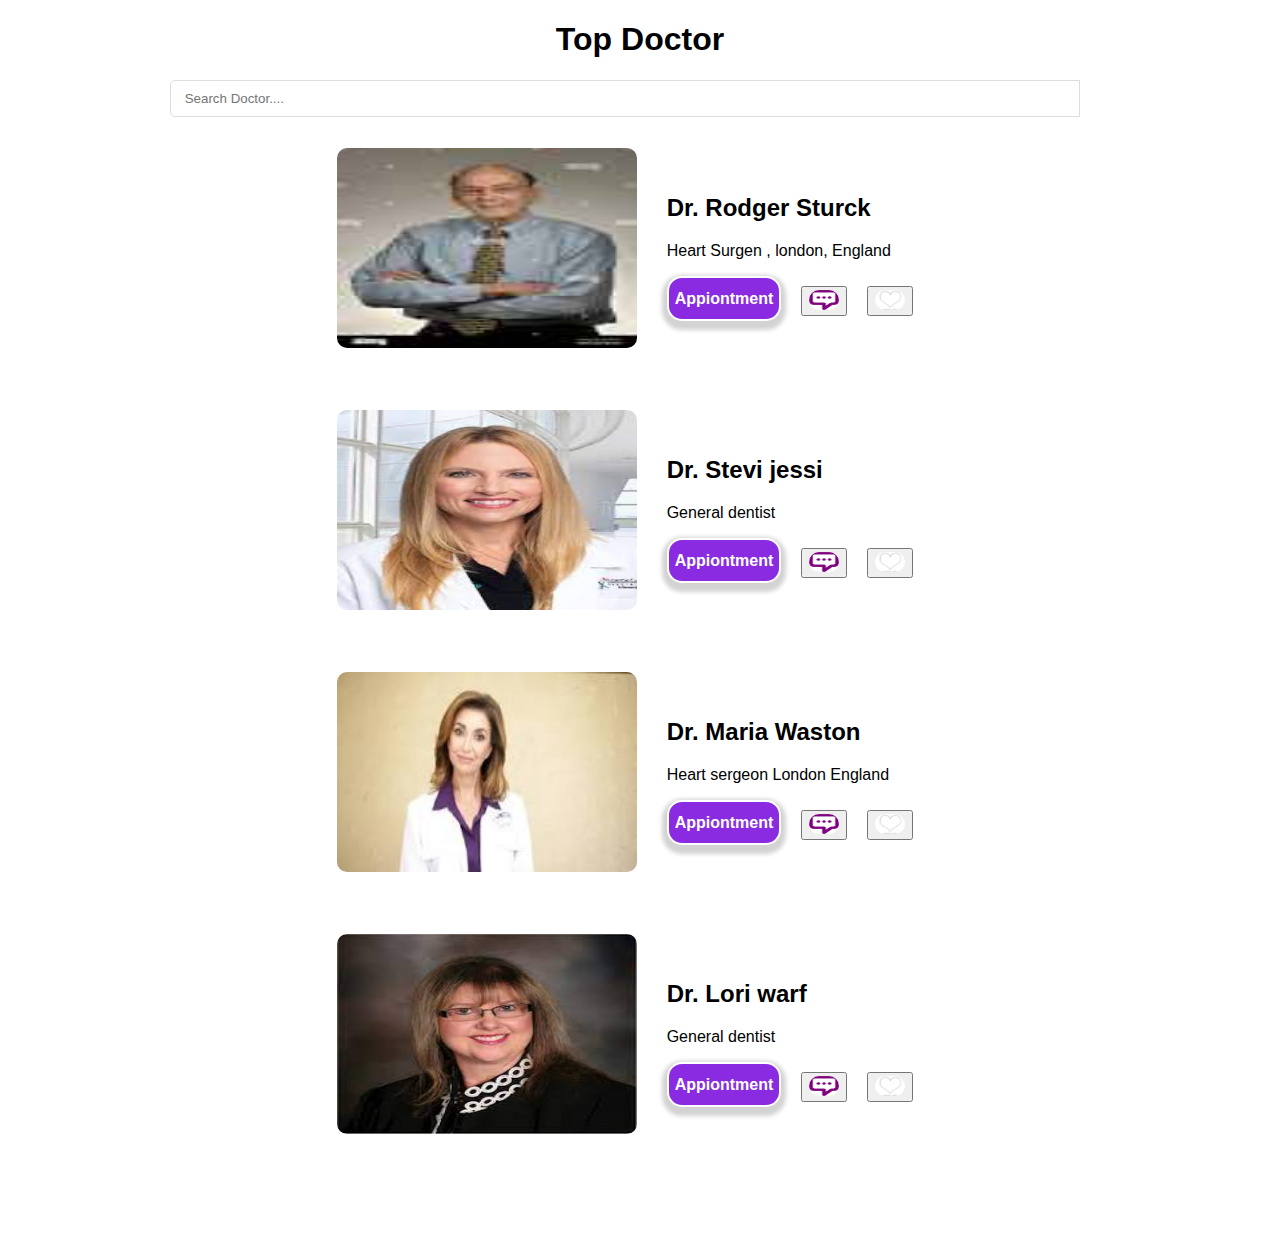
<file: Devathon/home top doctor/index.html>
<!DOCTYPE html>
<html lang="en">
<head>
    <meta charset="UTF-8">
    <meta http-equiv="X-UA-Compatible" content="IE=edge">
    <meta name="viewport" content="width=device-width, initial-scale=1.0">
    <title>Home</title>
    <link rel="stylesheet" type="text/css" href="./style.css">
    <script src="./index.js"></script>
    <link href='https://unpkg.com/boxicons@2.1.4/css/boxicons.min.css' rel='stylesheet'>
</head>
<body>
    <div style="text-align: center;">
    <h1>Top Doctor</h1>
    </div>
    
    <div class="search-bar">
        <input type="text" placeholder=" Search Doctor....">
   </button>
   
</div>
<div class="product-details-container">
<div class="product">
    <img src="../images folder/rodger.jpg" alt="Image 1">
    <div class="description">
        <h2>Dr. Rodger Sturck</h2>
        <p>Heart Surgen , london, England
            </p>
            <div style="display: flex; justify-content: space-between;">
            <button style="background-color: blueviolet;" id="signUp" type="submit" class="btn">Appiontment</button>
<button style="height: 30px; margin-top: 10px; margin-left: 20px; color: blueviolet;"><img style="height: 20px; width: 30px; " src="../images folder/messege.png"></button>            
<button style="height: 30px; margin-top: 10px; margin-left: 20px; "><img style="height: 20px; width: 30px;  color: blueviolet;" src="../images folder/heart.jpg"></button>            


</div>  
</div>
</div>


<div class="product-details-container">
    <div class="product">
        <img src="../images folder/stevi jesi.jpg" alt="Image 1">
        <div class="description">
            <h2>Dr. Stevi jessi</h2>
            <p>General dentist
                </p>
                <div style="display: flex; justify-content: space-between;">
                    <button style="background-color: blueviolet;" id="signUp" type="submit" class="btn">Appiontment</button>
        <button style="height: 30px; margin-top: 10px; margin-left: 20px; color: blueviolet;"><img style="height: 20px; width: 30px; " src="../images folder/messege.png"></button>            
        <button style="height: 30px; margin-top: 10px; margin-left: 20px; "><img style="height: 20px; width: 30px;  color: blueviolet;" src="../images folder/heart.jpg"></button>            
        
        
        </div> 
        </div>
    </div>

    



    <div class="product-details-container">
        <div class="product">
            <img src="../images folder/dr maria img.jpg" alt="Image 1">
            <div class="description">
                <h2>Dr. Maria Waston </h2>
           
                <p>Heart sergeon
                    London England</p>
                    <div style="display: flex; justify-content: space-between;">
                        <button style="background-color: blueviolet;" id="signUp" type="submit" class="btn">Appiontment</button>
            <button style="height: 30px; margin-top: 10px; margin-left: 20px; color: blueviolet;"><img style="height: 20px; width: 30px; " src="../images folder/messege.png"></button>            
            <button style="height: 30px; margin-top: 10px; margin-left: 20px; "><img style="height: 20px; width: 30px;  color: blueviolet;" src="../images folder/heart.jpg"></button>            
            
            
            </div> 
            </div>
        </div>


    <div class="product-details-container">
        <div class="product">
            <img src="../images folder/dr. lori.jpg" alt="Image 1">
            <div class="description">
                <h2>Dr. Lori warf</h2>
                <p>General dentist
                    </p>
                    <div style="display: flex; justify-content: space-between;">
                        <button style="background-color: blueviolet;" id="signUp" type="submit" class="btn">Appiontment</button>
            <button style="height: 30px; margin-top: 10px; margin-left: 20px; color: blueviolet;"><img style="height: 20px; width: 30px; " src="../images folder/messege.png"></button>            
            <button style="height: 30px; margin-top: 10px; margin-left: 20px; "><img style="height: 20px; width: 30px;  color: blueviolet;" src="../images folder/heart.jpg"></button>            
            
            
            </div> 
            </div>
        </div>
    
   
</html>
</file>
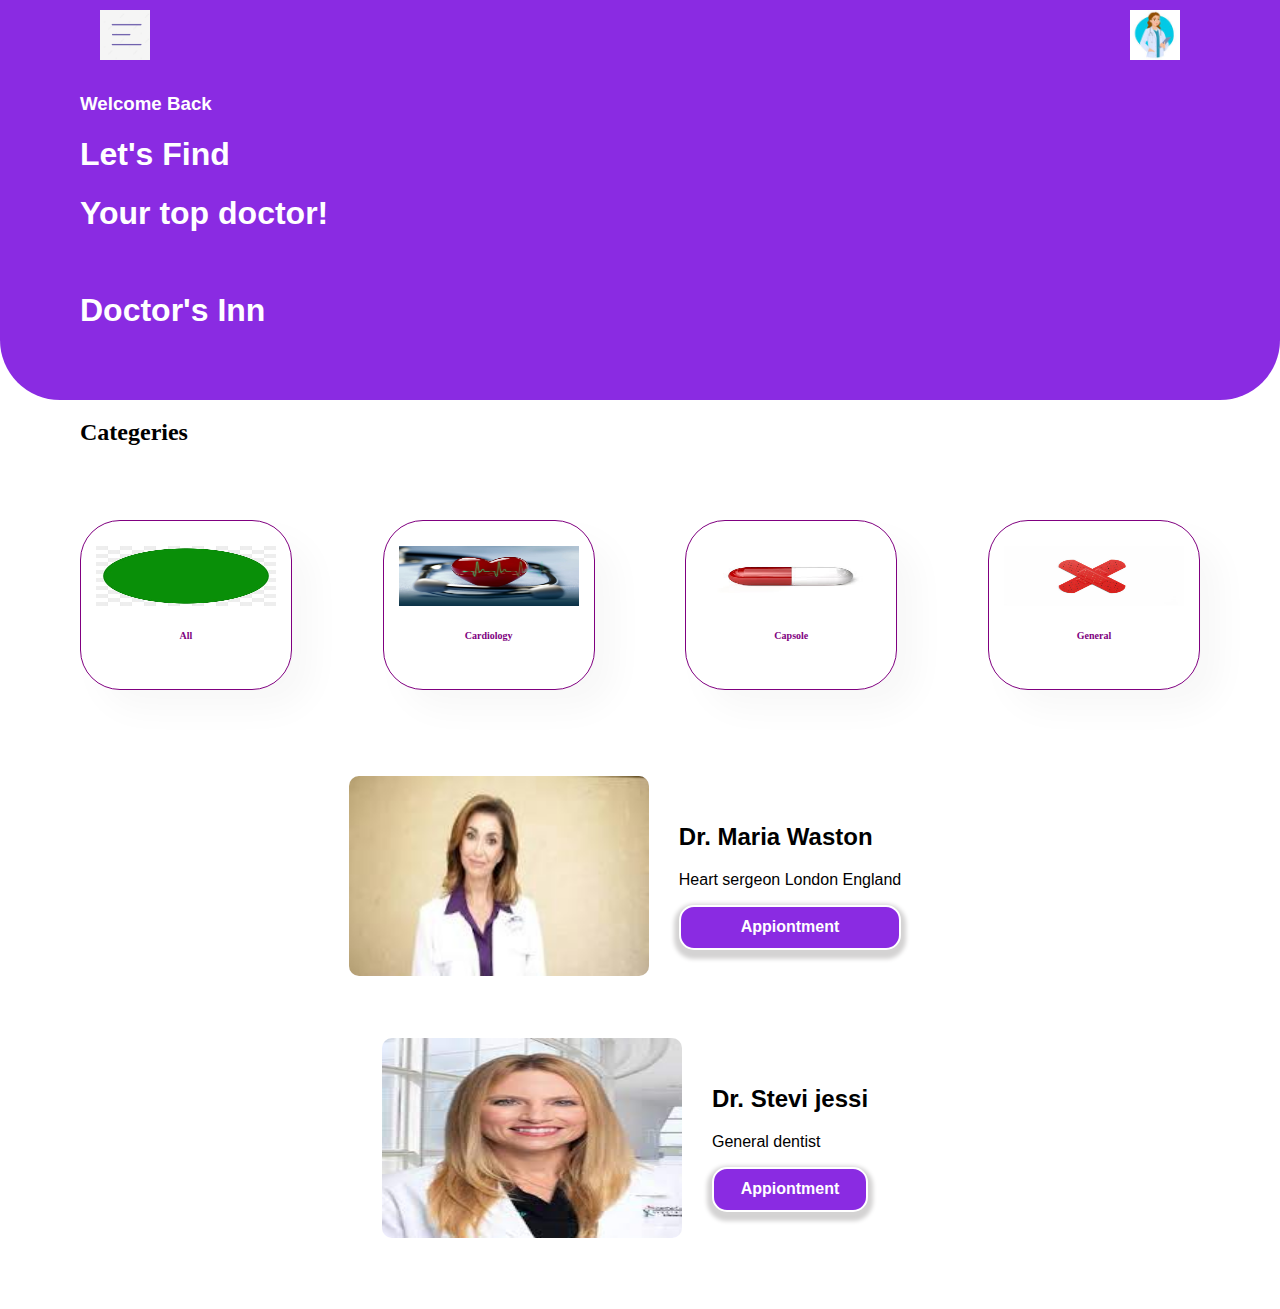
<file: Devathon/Home/index.html>
<!DOCTYPE html>
<html lang="en">
<head>
    <meta charset="UTF-8">
    <meta http-equiv="X-UA-Compatible" content="IE=edge">
    <meta name="viewport" content="width=device-width, initial-scale=1.0">
    <title>Home</title>
    <link rel="stylesheet" type="text/css" href="./style.css">
    <script src="./index.js"></script>
    <link href='https://unpkg.com/boxicons@2.1.4/css/boxicons.min.css' rel='stylesheet'>
</head>
<body>
    <div style="background-color: blueviolet; border-radius: 60px; height: 400px; color:white;">
    <header style="background-color: blueviolet;">
        <div>
            <img style="height: 50px; margin-left: 80px;" src="../images folder/line icon.jpg">
        </div>
        <div style="margin-right: 80px;">
            <img style="height: 50px;" src="../images folder/doctor img.jpg">
        </div>
       
    </header>
    <div style="margin-left: 80px;">
<h3>Welcome Back</h3>
<h1>Let's Find </h1>
<h1>Your top doctor!</h1>
</div>
<h1 style="margin-left: 80px; margin-top: 60px; ">Doctor's Inn</h1>
    </div>

    
   
    <div class="para">
        <h2> Categeries</h2>
    </div>
    <section id="feature" class="section-p1">
        <div class="fe-box">
            <img height="150px" src="../images folder/circle.jpg">
            <h5>All</h5>
        </div>
        <div class="fe-box">
            <img src="../images folder/cardiology.jpg">
            <h5>Cardiology</h5>
        </div>
        <div class="fe-box">
            <img src="../images folder/capsole.jpg">
            <h5>Capsole</h5>
        </div>
        <div class="fe-box">
            <img src="../images folder/bandige img.jpg">
            <h5>General</h5>
        </div>
    </section>
    <div class="product-details-container">
        <div class="product">
            <img  src="../images folder/dr maria img.jpg  " alt="Image 1" >
            <a href="../appiontment/index.html"></a>

            <div class="description">
                <h2>Dr. Maria Waston</h2>
                <p>Heart sergeon
                    London England</p>
                    <button style="background-color: blueviolet;" id="signUp" type="submit" class="btn">Appiontment</button>
                
            </div>
            
        </div>
        
        <div class="product-details-container">
            <div class="product">
                <img src="../images folder/stevi jesi.jpg" alt="Image 1">
                <div class="description">
                    <h2>Dr. Stevi jessi</h2>
                    <p>General dentist
                        </p>
                        <button style="background-color: blueviolet;" id="signUp" type="submit" class="btn">Appiontment</button>
            
                        </div>
                    </div>
                    
    
</body>
</html>
</file>
<file: Devathon/home top doctor/style.css>
body {
    font-family: Arial, sans-serif;
    margin: 0;
    padding: 0;
}

header {
    display: flex;
    align-items: center;
    justify-content: space-between;
    background-color: #fff;
    color: #333;
    padding: 10px 20px;
}

.left h1 {
    margin: 5;
    color: white;
    font-size: 38px;
    font-style: normal;
    font-weight: 700;
    line-height: 25px; /* 65.789% */
    margin-left: 30px;
    text-align: center;
}

.left h4 {
    margin: 4px 0;
    color: #024F9D;
    font-size: 20px;
    font-style: normal;
    font-weight: 600;
    line-height: 15px; /* 125% */
    margin-left: 30px;
}

.right img {
    width: 32px;
    height: 32px;
}
.btn {
    position: relative;
    width: 100%;
    height: 45px;
    outline: none;
    border: 2px solid;
    cursor: pointer;
    font-size: 16px;
    color: white;
    font-weight: 600;
    border-radius: 15px;
    background: #61B846;
    box-shadow: 0px 4px 4px 5px #D4D3D3;
}
.btn:hover{
    background-color: #024F9D;
}
.form-box .logreg-link{
    font-size: 14.5px;
    color: blue;
    text-align: center;
    margin: 20px 0 10px;
}
.logreg-link p a{
    color: blue;
    text-decoration: none;
    font-weight: 600;
}
.logreg-link p a:hover{
    text-decoration: underline;
}

.slider-container {
    width: 100%;
    overflow: hidden;
    margin-top: 20px;
}
.slider img {
    width: 1000px;
    height: 100%;
    margin-left: 170px;
}

.search-bar {
    display: flex;
    align-items: center;
    margin-top: 20px;
    margin-left: 170px;
}

.search-bar input {
    width: 80%;
    padding: 10px;
    border: 1px solid #ddd;
    border-radius: 5px 0 0 5px;
}

.search-bar button {
    background-color: rgba(217, 217, 217, 0.75);;
    color: #fff;
    border: none;
    padding: 10px;
    border-radius: 0 5px 5px 0;
    cursor: pointer;
}

.search-bar button img {
    width: 20px;
    height: 20px;
}
.para{
    padding-left: 80px;
    color: #000;
    font-family: Inter;
    font-style: normal;
    font-weight: 800;
    line-height: 25px; /* 208.333% */
}
.section-p1{
    padding: 40px 80px;
  }
  #feature{
      display: flex;
      align-items: center;
      justify-content: space-between;
      flex-wrap: wrap;
  }
  
  #feature .fe-box{
      width: 180px;
      text-align: center;
      padding: 25px 15px;
      box-shadow: 20px 20px 34px rgba(0, 0, 0, 0.03);
      border: 1px solid #61B846;;
      border-radius: 40px;
      margin: 15px 0;
  }
#feature .fe-box h5{
      color: #2DB34A;
      font-family: Inter;
      font-size: 10px;
      font-style: normal;
      font-weight: 600;
      line-height: 25px;
}
  #feature .fe-box:hover{
      box-shadow: 10px 10px 54px rgba(0, 0, 0, 0.01);
  }
  #feature .fe-box img{
      width: 100%;
      margin-bottom: 10px;
  }
  #feature .fe-box img{
      display: block;
      margin: 0 auto;
      max-height: 60px;
  }
  .product-details-container {
    display: flex;
    flex-direction: column;
    padding: 20px;
    align-items: center;
}

.product {
    display: flex;
    justify-content: space-between;
    align-items: center;
    padding: 10px;
    border: 1px solid #fff;
    border-radius: 10px;
    margin-bottom: 20px;
    background: 50% / cover no-repeat;
}

.product img {
    width: 300px; /* Adjust width as needed */
    height: 200px; /* Adjust height as needed */
    border-radius: 10px;
}

.description {
    flex: 1;
    padding: 0 30px;
    text-align: left;
}
.bottom button {
    background-color:#61B846;
    color: #fff;
    font-size: 26px;
    font-style: normal;
    font-weight: 700; 
    border: none;
    padding: 5px 10px;
    border-radius: 5px;
    cursor: pointer;
    border-radius: 10px;
    width: 50px;
    height: 50px;
}
.bottom .price {
    font-weight: bold;
    padding-left: 80px;
}
.footer-icons {
    display: flex;
    justify-content: space-around;
    align-items: center;
    padding: 20px;
    background-color: white;
}

.footer-icons button{
    width: 350px;
    height: 100px;
    border: none;
}
.footer-icons button:hover{
    background-color:#2DB34A
}
</file>
<file: Devathon/Home/style.css>
body {
    font-family: Arial, sans-serif;
    margin: 0;
    padding: 0;
}

header {
    display: flex;
    align-items: center;
    justify-content: space-between;
    background-color: #fff;
    color: #333;
    padding: 10px 20px;
}

.left h1 {
    margin: 5;
    color: #61B846;
    font-size: 38px;
    font-style: normal;
    font-weight: 700;
    line-height: 25px; /* 65.789% */
    margin-left: 30px;
}

.left h4 {
    margin: 4px 0;
    color: #024F9D;
    font-size: 20px;
    font-style: normal;
    font-weight: 600;
    line-height: 15px; /* 125% */
    margin-left: 30px;
}

.right img {
    width: 32px;
    height: 32px;
}

.slider-container {
    width: 100%;
    overflow: hidden;
    margin-top: 20px;
}
.slider img {
    width: 1000px;
    height: 100%;
    margin-left: 170px;
}

.search-bar {
    display: flex;
    align-items: center;
    margin-top: 20px;
    margin-left: 170px;
}

.search-bar input {
    width: 80%;
    padding: 10px;
    border: 1px solid #ddd;
    border-radius: 5px 0 0 5px;
}

.search-bar button {
    background-color: rgba(217, 217, 217, 0.75);;
    color: #fff;
    border: none;
    padding: 10px;
    border-radius: 0 5px 5px 0;
    cursor: pointer;
}

.search-bar button img {
    width: 20px;
    height: 20px;
}
.para{
    padding-left: 80px;
    color: #000;
    font-family: Inter;
    font-style: normal;
    font-weight: 800;
    line-height: 25px; /* 208.333% */
}
.section-p1{
    padding: 40px 80px;
  }
  #feature{
      display: flex;
      align-items: center;
      justify-content: space-between;
      flex-wrap: wrap;
  }
  
  #feature .fe-box{
      width: 180px;
      text-align: center;
      padding: 25px 15px;
      box-shadow: 20px 20px 34px rgba(0, 0, 0, 0.03);
      border: 1px solid purple;
      border-radius: 40px;
      margin: 15px 0;
  }
#feature .fe-box h5{
      color: purple;
      font-family: Inter;
      font-size: 10px;
      font-style: normal;
      font-weight: 600;
      line-height: 25px;
}
  #feature .fe-box:hover{
      box-shadow: 10px 10px 54px rgba(0, 0, 0, 0.01);
  }
  #feature .fe-box img{
      width: 100%;
      margin-bottom: 10px;
  }
  #feature .fe-box img{
      display: block;
      margin: 0 auto;
      max-height: 60px;
  }
  .product-details-container {
    display: flex;
    flex-direction: column;
    padding: 20px;
    align-items: center;
}

.product {
    display: flex;
    justify-content: space-between;
    align-items: center;
    padding: 10px;
    border: 1px solid #fff;
    border-radius: 10px;
    margin-bottom: 20px;
    background: 50% / cover no-repeat;
}

.product img {
    width: 300px; /* Adjust width as needed */
    height: 200px; /* Adjust height as needed */
    border-radius: 10px;
}

.description {
    flex: 1;
    padding: 0 30px;
    text-align: left;
}
.bottom button {
    background-color:#61B846;
    color: #fff;
    font-size: 26px;
    font-style: normal;
    font-weight: 700; 
    border: none;
    padding: 5px 10px;
    border-radius: 5px;
    cursor: pointer;
    border-radius: 10px;
    width: 50px;
    height: 50px;
}
.bottom .price {
    font-weight: bold;
    padding-left: 80px;
}
.footer-icons {
    display: flex;
    justify-content: space-around;
    align-items: center;
    padding: 20px;
    background-color: white;
}

.footer-icons button{
    width: 350px;
    height: 100px;
    border: none;
}
.footer-icons button:hover{
    background-color:#2DB34A
}
.btn {
    position: relative;
    width: 100%;
    height: 45px;
    outline: none;
    border: 2px solid;
    cursor: pointer;
    font-size: 16px;
    color: white;
    font-weight: 600;
    border-radius: 15px;
    background: #61B846;
    box-shadow: 0px 4px 4px 5px #D4D3D3;
}
.btn:hover{
    background-color: #024F9D;
}
.form-box .logreg-link{
    font-size: 14.5px;
    color: blue;
    text-align: center;
    margin: 20px 0 10px;
}
.logreg-link p a{
    color: blue;
    text-decoration: none;
    font-weight: 600;
}
.logreg-link p a:hover{
    text-decoration: underline;
}
</file>
